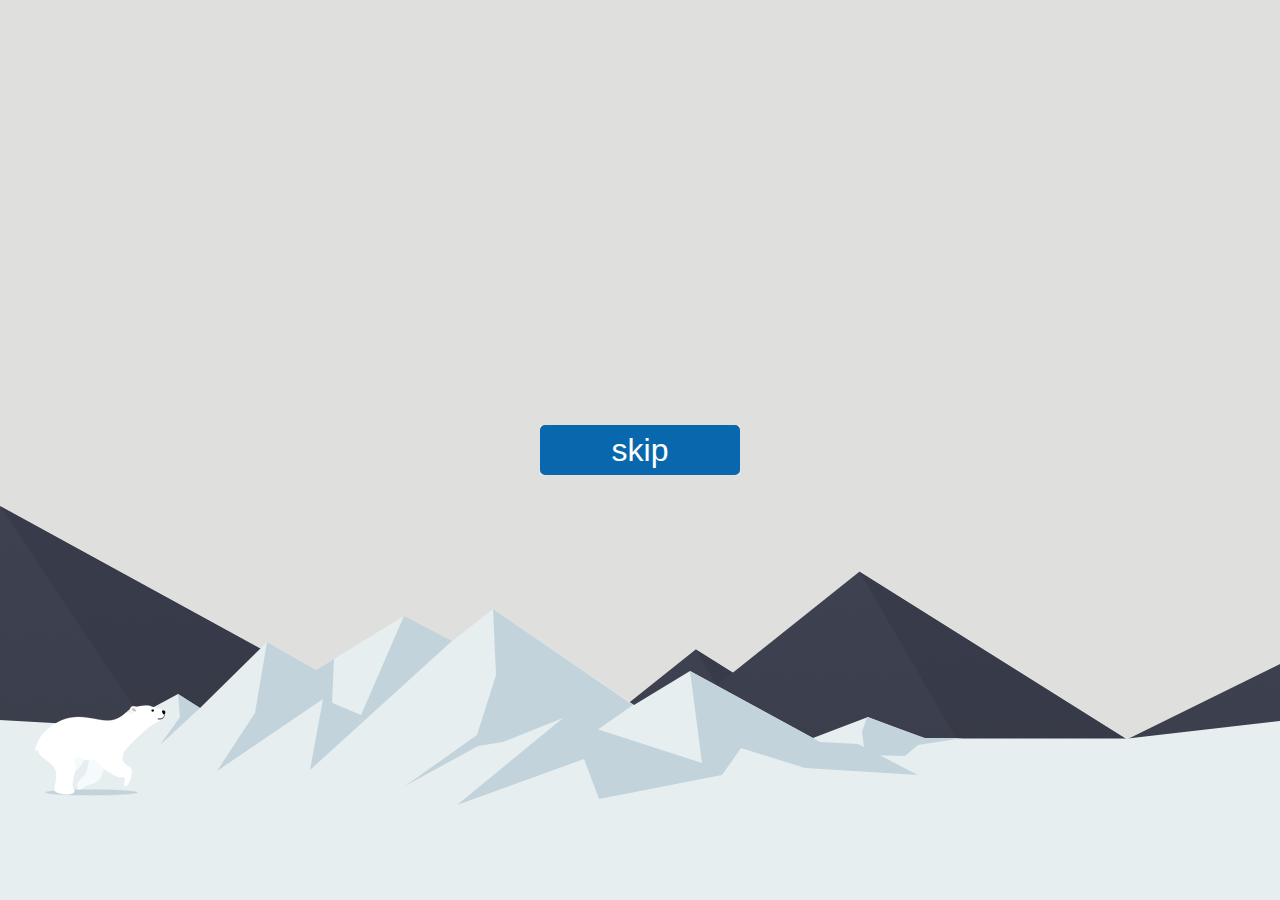
<file: index.html>
<!DOCTYPE html>
<html lang="en">
<head>
  <meta charset="UTF-8">
  <meta http-equiv="X-UA-Compatible" content="IE=edge">
  <meta name="viewport" content="width=device-width, initial-scale=1.0">
  <!-- public stylesheet -->
  <link rel="stylesheet" href="./styles/public.css">
  <!-- entry page stylesheet -->
  <link rel="stylesheet" href="./styles/index.css">
  <!-- favicon 網站圖標 -->
  <link rel="shortcut icon" href="./images/favicon.ico" />  
  <title>Entry</title>
</head>
<body>
  <div class="animate_box">
    <a href="./pages/home.html" class="goHome">
      <button class="button">skip</button>
    </a>
    <!-- running bear -->
    <div class="runningBear">
      <div class="bg1">
        <div class="bg2">
          <div class="bear"></div>
        </div>  
      </div>
    </div>
  </div>
</body>
</html>
</file>
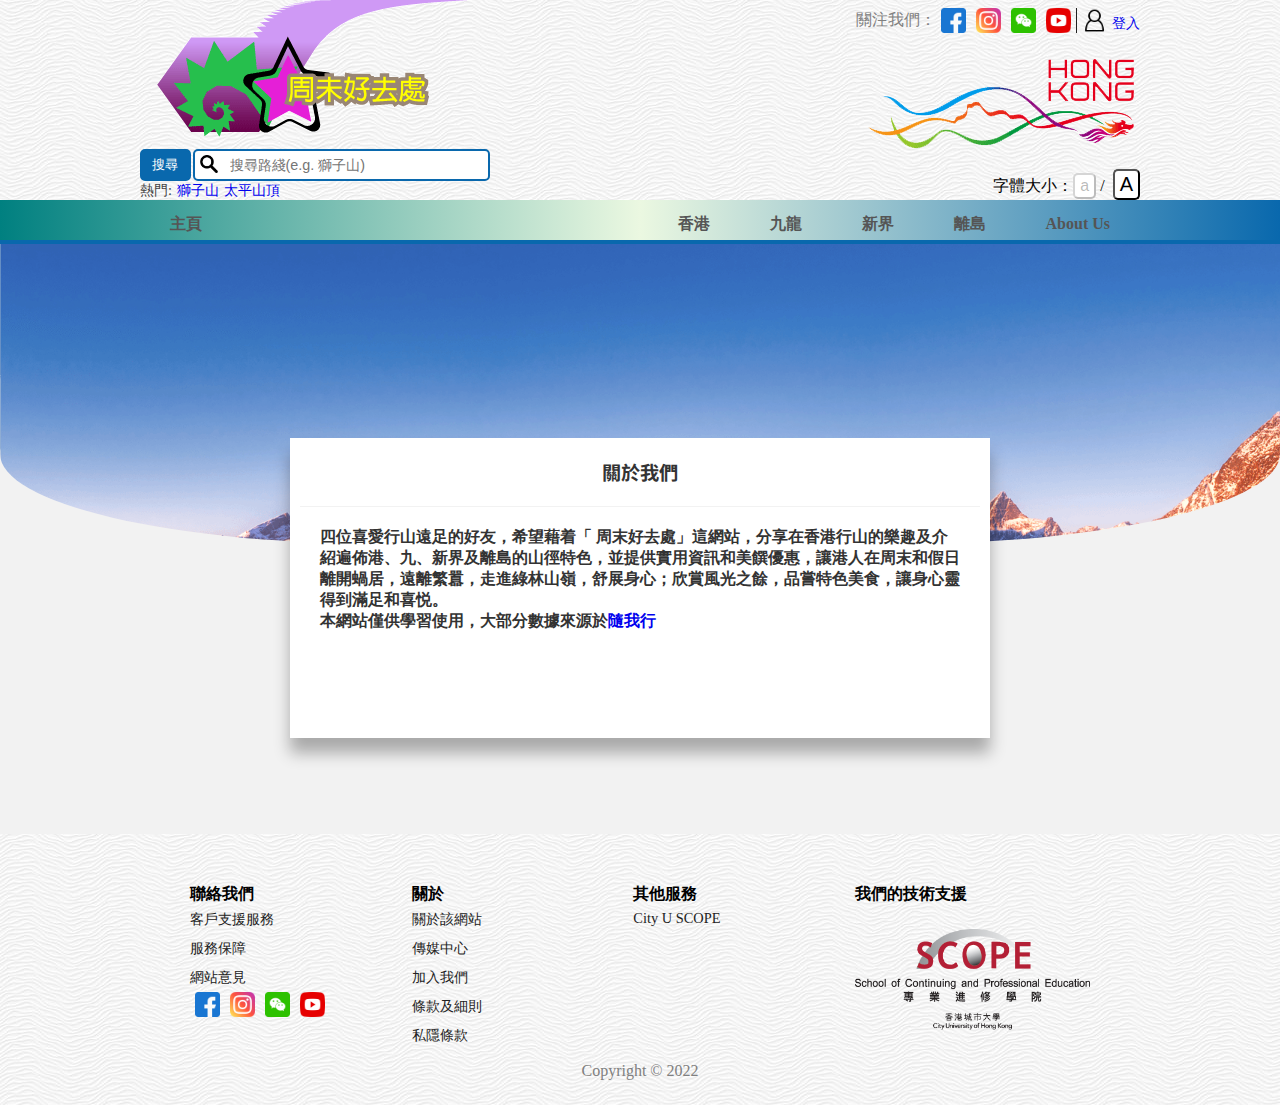
<file: pages/about.html>
<!DOCTYPE html>
<html lang="en">
<head>
  <meta charset="UTF-8">
  <meta http-equiv="X-UA-Compatible" content="IE=edge">
  <meta name="viewport" content="width=device-width, initial-scale=1.0">
  <!-- from google fonts -->
  <link rel="preconnect" href="https://fonts.googleapis.com">
  <link rel="preconnect" href="https://fonts.gstatic.com" crossorigin>
  <link href="https://fonts.googleapis.com/css2?family=Noto+Sans+TC&display=swap" rel="stylesheet">
  <!-- public stylesheet -->
  <link rel="stylesheet" href="../styles/public.css">
  <!-- about page stylesheet -->
  <link rel="stylesheet" href="../styles/about.css">
  <!-- favicon 網站圖標 -->
  <link rel="shortcut icon" href="../images/favicon.ico" />  
  <title>About Us</title>
</head>
<body>
  <!-- header -->
  <header class="header"></header>

  <!-- nav -->
  <nav class="nav"></nav>

  <!-- container -->
  <div class="about_container">
    <div class="about_banner">
      <img src="../images/about_banner.png" alt="">
    </div>
    <div class="about_box">
      <div class="aboutBox_head">
        關於我們
      </div>
      <div class="aboutBox_body">
        四位喜愛行山遠足的好友，希望藉着「 周末好去處」這網站，分享在香港行山的樂趣及介紹遍佈港、九、新界及離島的山徑特色，並提供實用資訊和美饌優惠，讓港人在周末和假日離開蝸居，遠離繁囂，走進綠林山嶺，舒展身心；欣賞風光之餘，品嘗特色美食，讓身心靈得到滿足和喜悦。
        <br /> 本網站僅供學習使用，大部分數據來源於<a href="https://follo3me.com/" target="_blank">隨我行</a>
      </div>
    </div>
  </div>
  
  <!-- footer -->
  <footer class="footer"></footer>

  <!-- import jquery -->
  <script src="../lib/jquery-3.6.0.min.js"></script>
  <script src="../scripts/header.js"></script>
  <script src="../scripts/nav.js"></script>
  <script src="../scripts/footer.js"></script>
</body>
</html>
</file>
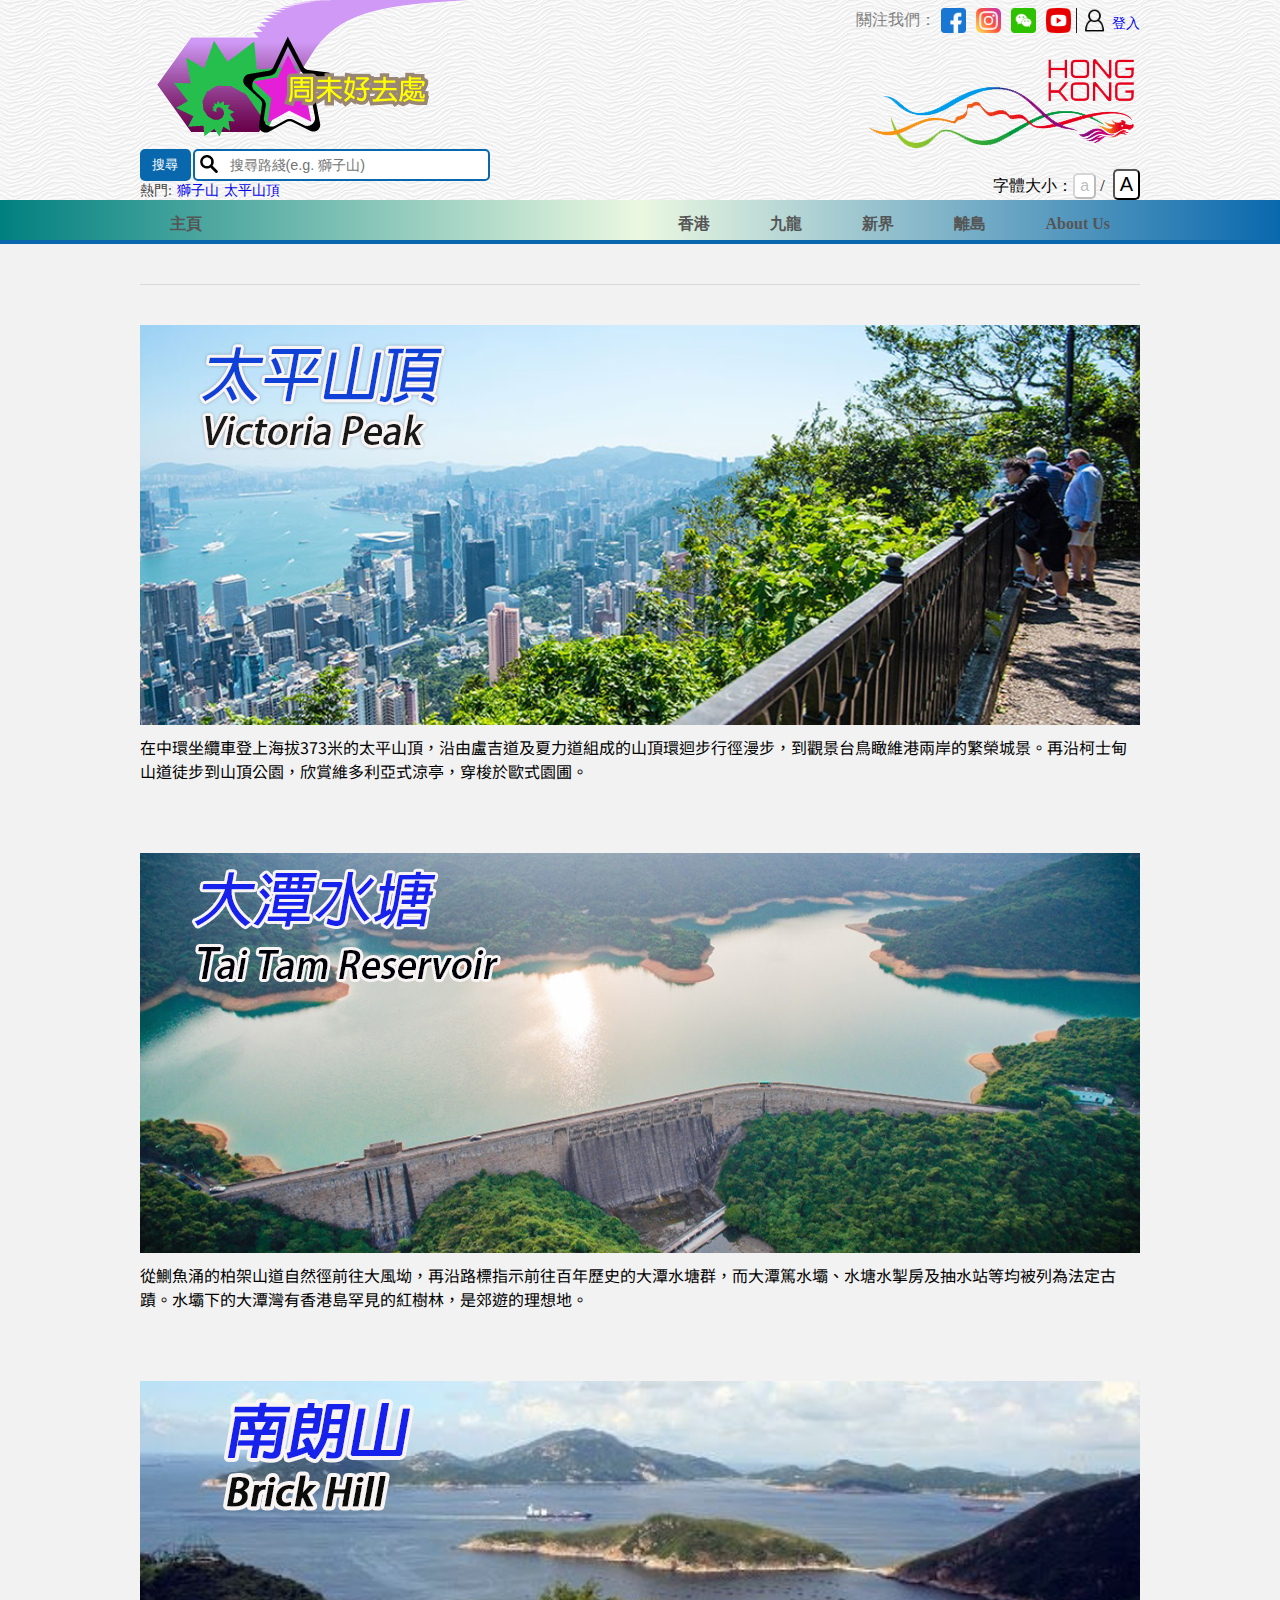
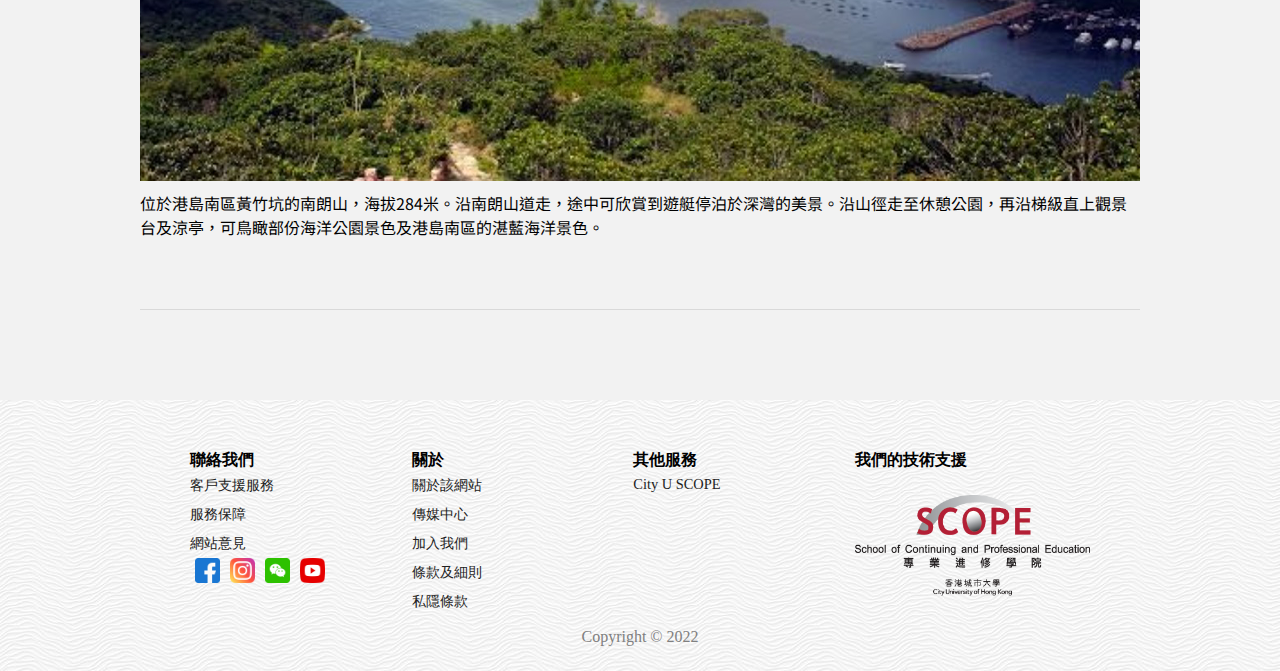
<file: pages/hk.html>
<!DOCTYPE html>
<html lang="en">
<head>
  <meta charset="UTF-8">
  <meta http-equiv="X-UA-Compatible" content="IE=edge">
  <meta name="viewport" content="width=device-width, initial-scale=1.0">
  <!-- from google fonts -->
  <link rel="preconnect" href="https://fonts.googleapis.com">
  <link rel="preconnect" href="https://fonts.gstatic.com" crossorigin>
  <link href="https://fonts.googleapis.com/css2?family=Noto+Sans+TC&display=swap" rel="stylesheet">  
  <!-- public stylesheet -->
  <link rel="stylesheet" href="../styles/public.css">
  <!-- introduction stylesheet -->
  <link rel="stylesheet" href="../styles/introduction.css">
  <!-- favicon 網站圖標 -->
  <link rel="shortcut icon" href="../images/favicon.ico" />  
  <title>香港景點簡介</title>
</head>
<body>
  <!-- header -->
  <header class="header"></header>

  <!-- nav -->
  <nav class="nav"></nav>

  <!-- container -->
  <div class="app">
    <div class="introduction">
      <div class="introduction_box">
        <a href="./victoriapeak.html">
          <img src="../images/hk/hk_victoriapeak.png" alt="" class="route_image">
        </a>
        <div class="route_desc">在中環坐纜車登上海拔373米的太平山頂，沿由盧吉道及夏力道組成的山頂環迴步行徑漫步，到觀景台鳥瞰維港兩岸的繁榮城景。再沿柯士甸山道徒步到山頂公園，欣賞維多利亞式涼亭，穿梭於歐式園圃。</div>
      </div>
  
      <div class="introduction_box">
        <a href="./taitamreservoir.html">
            <img src="../images/hk/hk_taitamreservoir.png" alt="" class="route_image">
        </a>        
        <div class="route_desc">從鰂魚涌的柏架山道自然徑前往大風坳，再沿路標指示前往百年歷史的大潭水塘群，而大潭篤水壩、水塘水掣房及抽水站等均被列為法定古蹟。水壩下的大潭灣有香港島罕見的紅樹林，是郊遊的理想地。</div>
      </div>
  
      <div class="introduction_box">
        <a href="javascript:;">
          <img src="../images/hk/hk_brickhill.png" alt="" class="route_image">
        </a>        
        <div class="route_desc">位於港島南區黃竹坑的南朗山，海拔284米。沿南朗山道走，途中可欣賞到遊艇停泊於深灣的美景。沿山徑走至休憩公園，再沿梯級直上觀景台及涼亭，可鳥瞰部份海洋公園景色及港島南區的湛藍海洋景色。</div>
      </div>
    </div>
  </div>
 
  <!-- footer -->
  <footer class="footer"></footer>

  <!-- import jquery -->
  <script src="../lib/jquery-3.6.0.min.js"></script>
  <script src="../scripts/header.js"></script>
  <script src="../scripts/nav.js"></script>
  <script src="../scripts/footer.js"></script>
</body>
</html>
</file>
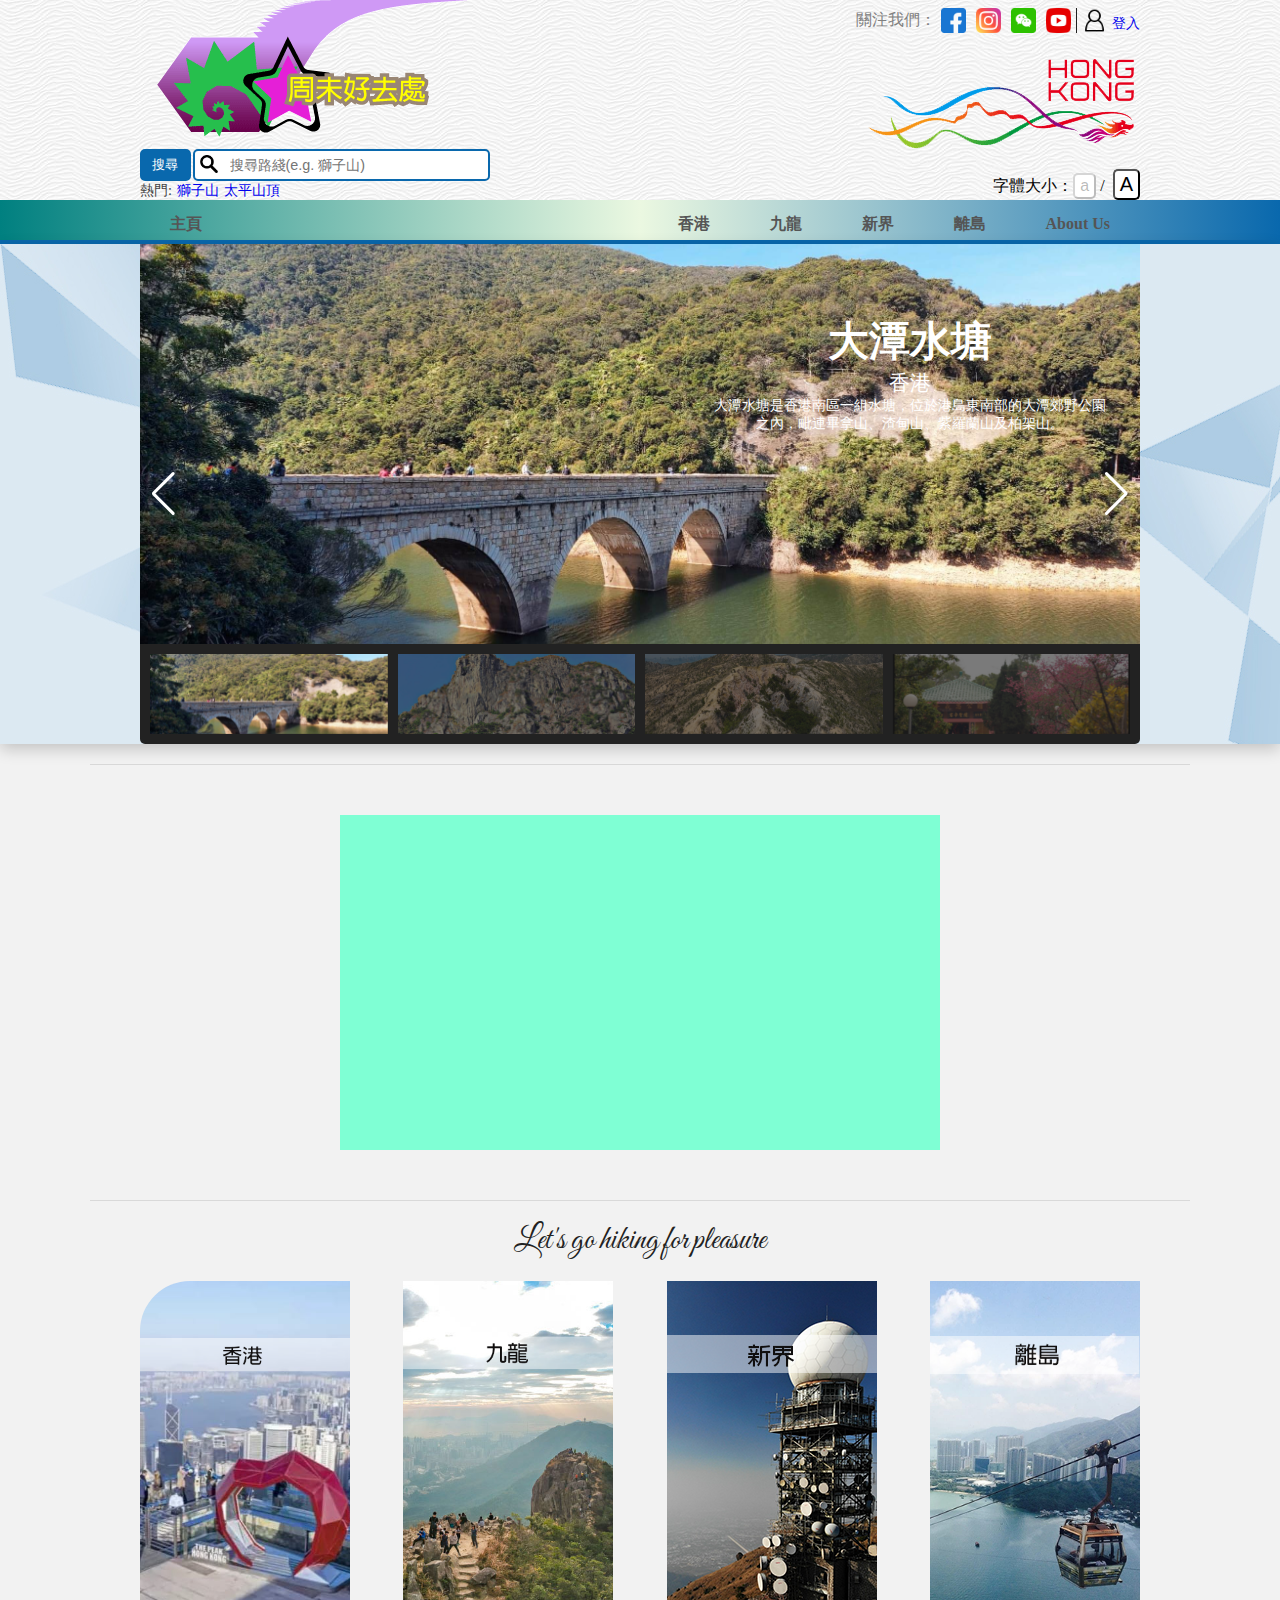
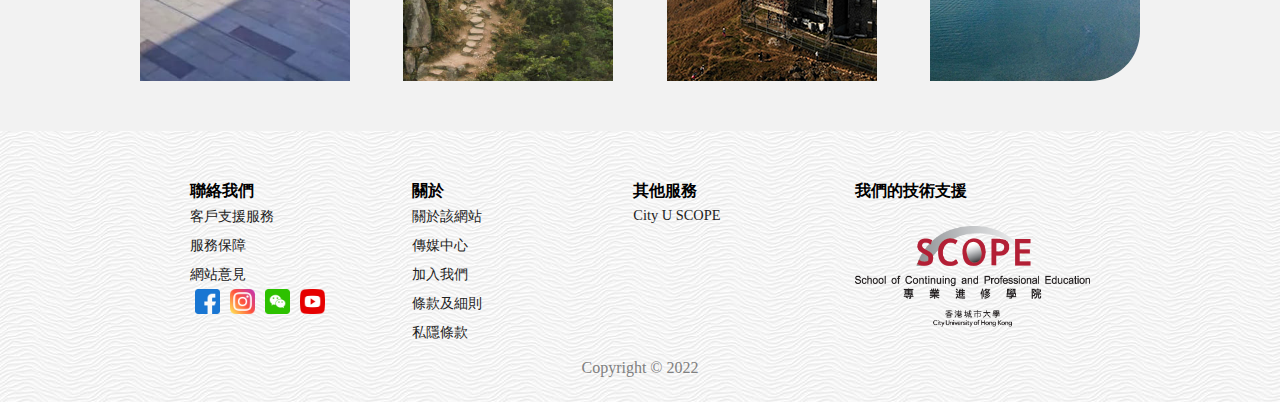
<file: pages/home.html>
<!DOCTYPE html>
<html lang="en">
<head>
  <meta charset="UTF-8">
  <meta http-equiv="X-UA-Compatible" content="IE=edge">
  <meta name="viewport" content="width=device-width, initial-scale=1.0">
  <!-- from google fonts -->
  <link rel="preconnect" href="https://fonts.googleapis.com">
  <link rel="preconnect" href="https://fonts.gstatic.com" crossorigin>
  <link href="https://fonts.googleapis.com/css2?family=Great+Vibes&family=Noto+Sans+TC&display=swap" rel="stylesheet">
  <!-- swiper -->
  <link rel="stylesheet" href="../api/swiper-bundle.min@8.15.css">
  <!-- public stylesheet -->
  <link rel="stylesheet" href="../styles/public.css">
  <!-- home page stylesheet -->
  <link rel="stylesheet" href="../styles/home.css">
  <!-- favicon 網站圖標 -->
  <link rel="shortcut icon" href="../images/favicon.ico" />
  <title>主頁</title>
</head>
<body>                                         
  
  <!-- header -->
  <header class="header"></header>

  <!-- nav -->
  <nav class="nav"></nav>


  <!-- container -->
  <div class="app">
    <div class="home_container">
      <!-- patterns -->
      <div class="patterns"></div>

      <!-- Swiper  -->
      <div class="swiper-container">
        <div style="--swiper-navigation-color: #fff; --swiper-pagination-color: #fff" class="swiper mySwiper2" >
          <div class="swiper-wrapper">
            <div class="swiper-slide">
              <img src="../images/swiper/swiper_hk.jpg" />
              <div class="swiperItem_desc">
                <div class="title" data-swiper-parallax="-300">大潭水塘</div>
                <div class="subtitle" data-swiper-parallax="-200">香港</div>
                <div class="text" data-swiper-parallax="-100">
                  <p>
                    大潭水塘是香港南區一組水塘，位於港島東南部的大潭郊野公園之內，毗連畢拿山、渣甸山、紫羅蘭山及柏架山。
                  </p>
                </div>  
              </div>
            </div>

            <div class="swiper-slide">
              <img src="../images/swiper/swiper_kln.jpg" />
              <div class="swiperItem_desc">
                <div class="title" data-swiper-parallax="-300">獅子山</div>
                <div class="subtitle" data-swiper-parallax="-200">九龍</div>
                <div class="text" data-swiper-parallax="-100">
                  <p>
                    獅子山位於九龍與新界之間，高海拔495米，因其形狀如一頭伏卧的雄壯獅子而命名。
                  </p>
                </div>  
              </div>
            </div>

            <div class="swiper-slide">
              <img src="../images/swiper/swiper_nt.jpeg" />
              <div class="swiperItem_desc">
                <div class="title" data-swiper-parallax="-300">青山腹地（月牙谷）</div>
                <div class="subtitle" data-swiper-parallax="-200">新界</div>
                <div class="text" data-swiper-parallax="-100">
                  <p>
                    青山腹地是香港西北端一片劃作操炮區的貧瘠劣地
                  </p>
                </div>  
              </div>
            </div>
            
            <div class="swiper-slide">
              <img src="../images/swiper/swiper_island.jpeg" />
              <div class="swiperItem_desc">
                <div class="title" data-swiper-parallax="-300">長洲關公忠義亭
                </div>
                <div class="subtitle" data-swiper-parallax="-200">離島</div>
                <div class="text" data-swiper-parallax="-100">
                  <p>
                    長洲關公忠義亭是一所關帝廟，位於長洲南部的山上。
                  </p>
                </div>  
              </div>
            </div>
          </div>
          <div class="swiper-button-next"></div>
          <div class="swiper-button-prev"></div>
          <div thumbsSlider="" class="swiper mySwiper">
              <div class="swiper-wrapper">
                <div class="swiper-slide">
                  <img src="../images/swiper/swiper_hk.jpg" />
                </div>
                <div class="swiper-slide">
                  <img src="../images/swiper/swiper_kln.jpg" />
                </div>
                <div class="swiper-slide">
                  <img src="../images/swiper/swiper_nt.jpeg" />
                </div>
                <div class="swiper-slide">
                  <img src="../images/swiper/swiper_island.jpeg" />
                </div>
              </div>
          </div>
        </div>
      </div>  

      <!-- promo_video -->
      <div class="promo_video">
        <div class="video_container">
          <iframe width="100%" height="100%" src="https://www.youtube.com/embed/d3MoEzlAvj4" title="YouTube video player" frameborder="0" allow="accelerometer; autoplay; clipboard-write; encrypted-media; gyroscope; picture-in-picture" allowfullscreen></iframe>
        </div>
      </div>

      <!-- slogan -->
      <div class="slogan">
        Let's go hiking for pleasure
      </div>

      <!-- area -->
      <div class="area"></div>

    </div>
  </div>

  <!-- footer -->
  <footer class="footer"></footer>
  
  <!-- import jquery -->
  <script src="../lib/jquery-3.6.0.min.js"></script>
  <script src="../scripts/header.js"></script>
  <script src="../scripts/nav.js"></script>
  <script src="../scripts/area.js"></script>
  <script src="../scripts/footer.js"></script>
  <script src="../api/swiper-bundle.min@8.15.js"></script>
  <!-- Initialize Swiper -->
  <script>
    // swiper
    var swiper = new Swiper(".mySwiper", {
        spaceBetween: 10,
        slidesPerView: 4,
        freeMode: true,
        watchSlidesProgress: true,
      });
      var swiper2 = new Swiper(".mySwiper2", {
        spaceBetween: 10,
        autoplay: {
          delay: 5000,
        },
        loop: true,
        navigation: {
          nextEl: ".swiper-button-next",
          prevEl: ".swiper-button-prev",
        },
        thumbs: {
          swiper: swiper,
        },
      });

  </script>
</body>
</html>
</file>
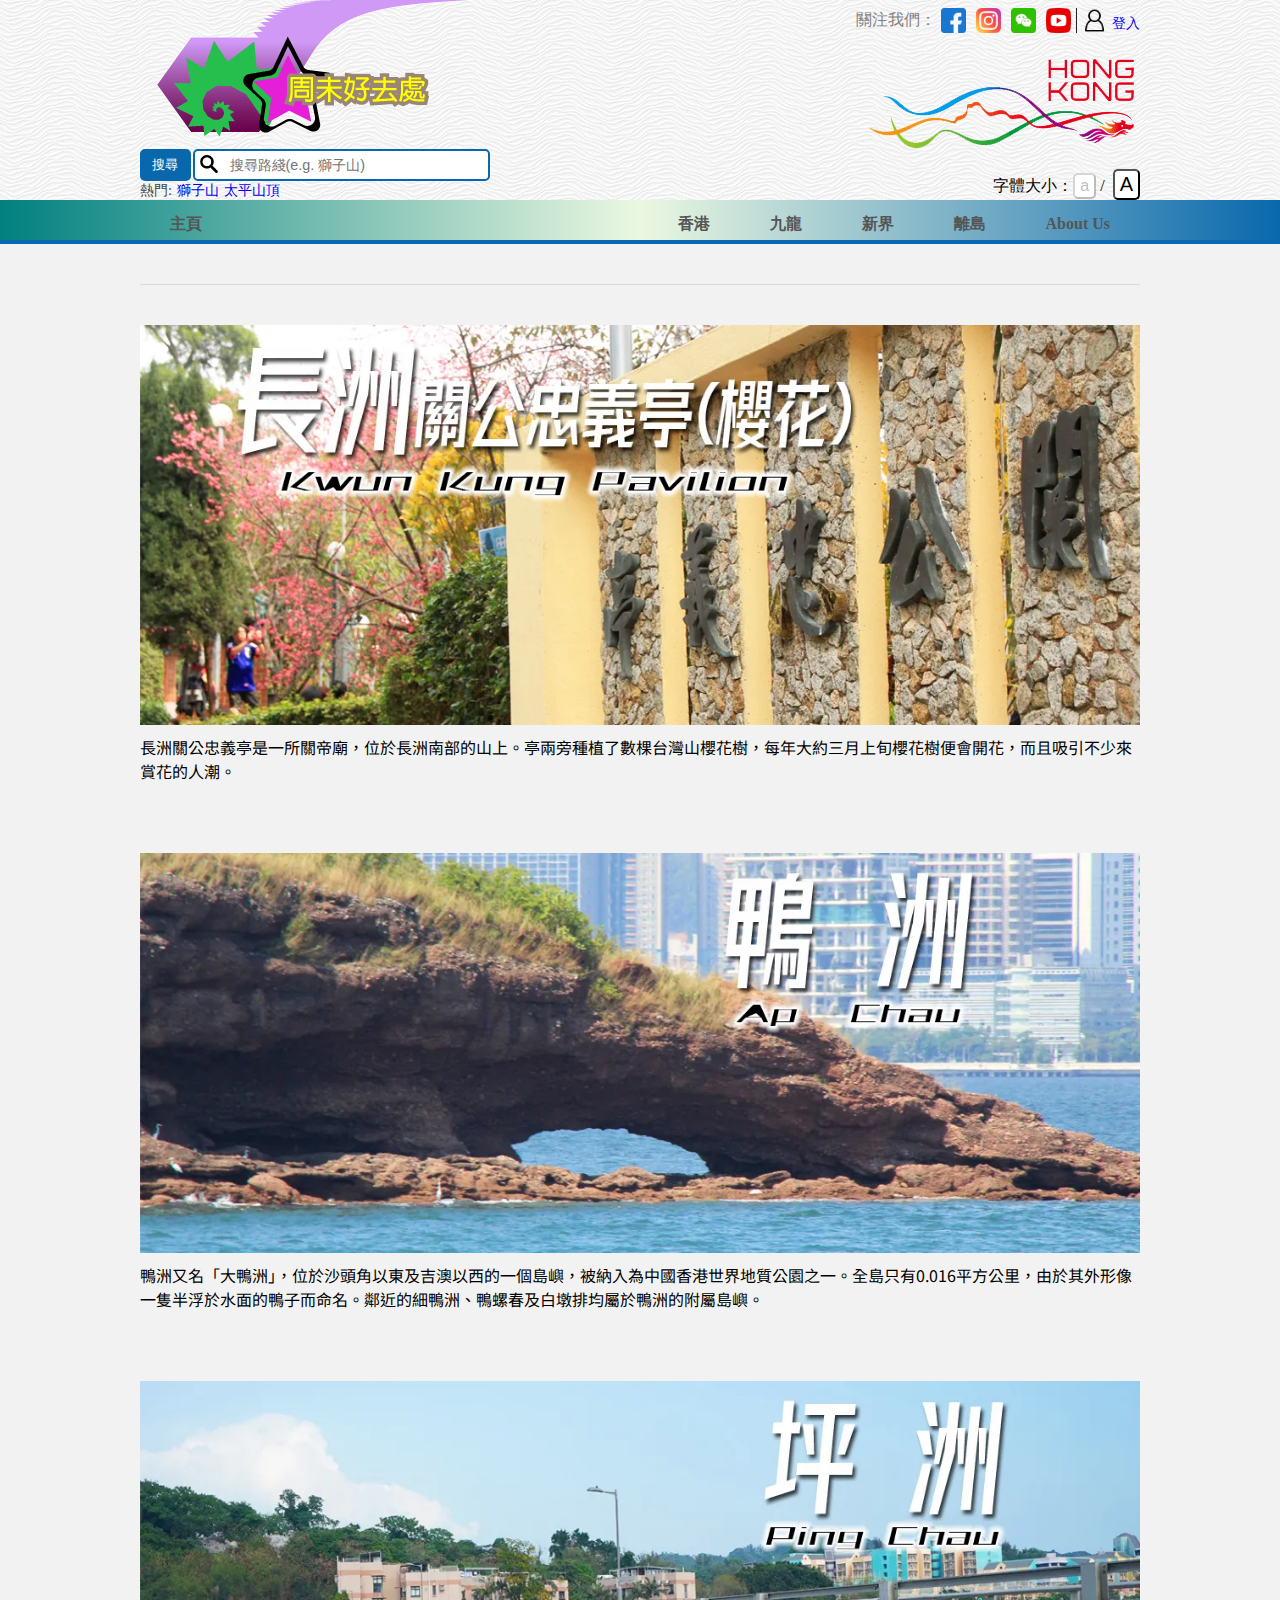
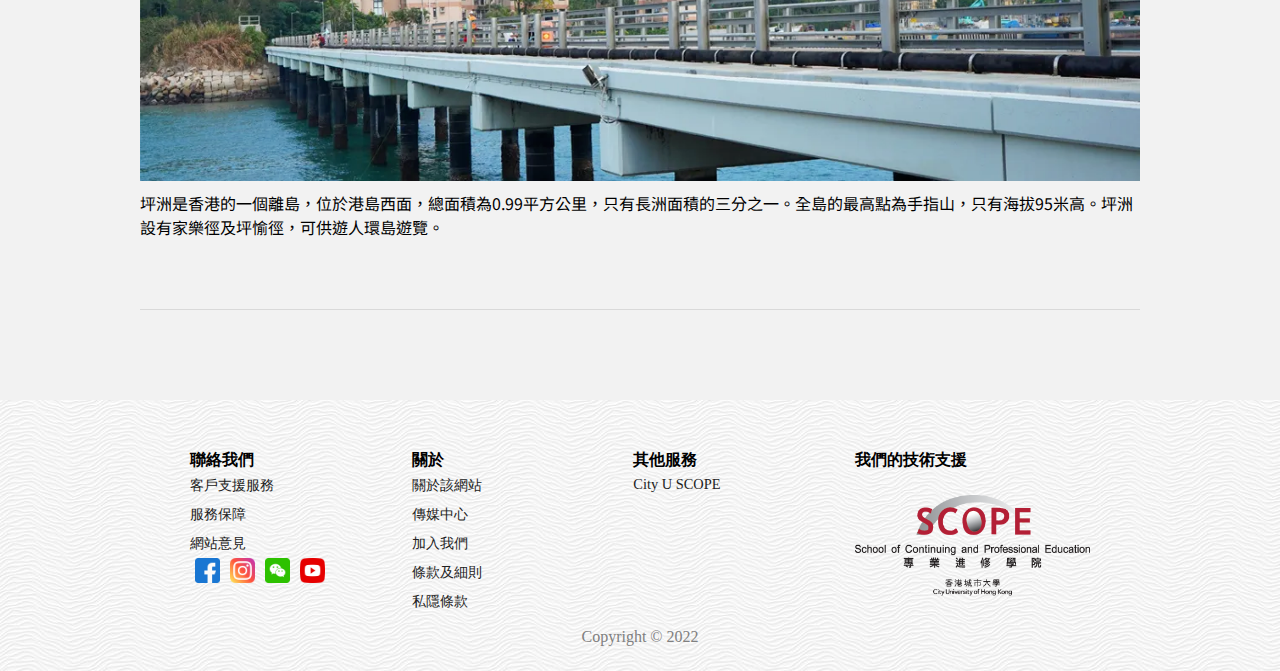
<file: pages/islands.html>
<!DOCTYPE html>
<html lang="en">
<head>
  <meta charset="UTF-8">
  <meta http-equiv="X-UA-Compatible" content="IE=edge">
  <meta name="viewport" content="width=device-width, initial-scale=1.0">
  <!-- from google fonts -->
  <link rel="preconnect" href="https://fonts.googleapis.com">
  <link rel="preconnect" href="https://fonts.gstatic.com" crossorigin>
  <link href="https://fonts.googleapis.com/css2?family=Noto+Sans+TC&display=swap" rel="stylesheet">  
  <!-- public stylesheet -->
  <link rel="stylesheet" href="../styles/public.css">
  <!-- introduction stylesheet -->
  <link rel="stylesheet" href="../styles/introduction.css">
  <!-- favicon 網站圖標 -->
  <link rel="shortcut icon" href="../images/favicon.ico" />  
  <title>離島景點簡介</title>
</head>
<body>
  <!-- header -->
  <header class="header"></header>
  <!-- nav -->
  <nav class="nav"></nav>

  <!-- container -->
  <div class="app">
    <div class="introduction">
      <div class="introduction_box">
        <a href="./cheungchau.html">
          <img src="../images/islands/islands_cheungchau.png" alt="" class="route_image">
        </a>        
        <div class="route_desc">長洲關公忠義亭是一所關帝廟，位於長洲南部的山上。亭兩旁種植了數棵台灣山櫻花樹，每年大約三月上旬櫻花樹便會開花，而且吸引不少來賞花的人潮。</div>
      </div>

      <div class="introduction_box">
        <a href="javascript:;">
          <img src="../images/islands/islands_apchau.png" alt="" class="route_image">
        </a>
        <div class="route_desc">鴨洲又名「大鴨洲」，位於沙頭角以東及吉澳以西的一個島嶼，被納入為中國香港世界地質公園之一。全島只有0.016平方公里，由於其外形像一隻半浮於水面的鴨子而命名。鄰近的細鴨洲、鴨螺春及白墩排均屬於鴨洲的附屬島嶼。</div>
      </div>
      
      <div class="introduction_box">
        <a href="javascript:;">
          <img src="../images/islands/islands_pingchauword.png" alt="" class="route_image">
        </a>        
        <div class="route_desc">坪洲是香港的一個離島，位於港島西面，總面積為0.99平方公里，只有長洲面積的三分之一。全島的最高點為手指山，只有海拔95米高。坪洲設有家樂徑及坪愉徑，可供遊人環島遊覽。</div>
      </div>
    </div>
  </div>
 
  <!-- footer -->
  <footer class="footer"></footer>

  <!-- import jquery -->
  <script src="../lib/jquery-3.6.0.min.js"></script>
  <script src="../scripts/header.js"></script>
  <script src="../scripts/nav.js"></script>
  <script src="../scripts/footer.js"></script>
</body>
</html>
</file>
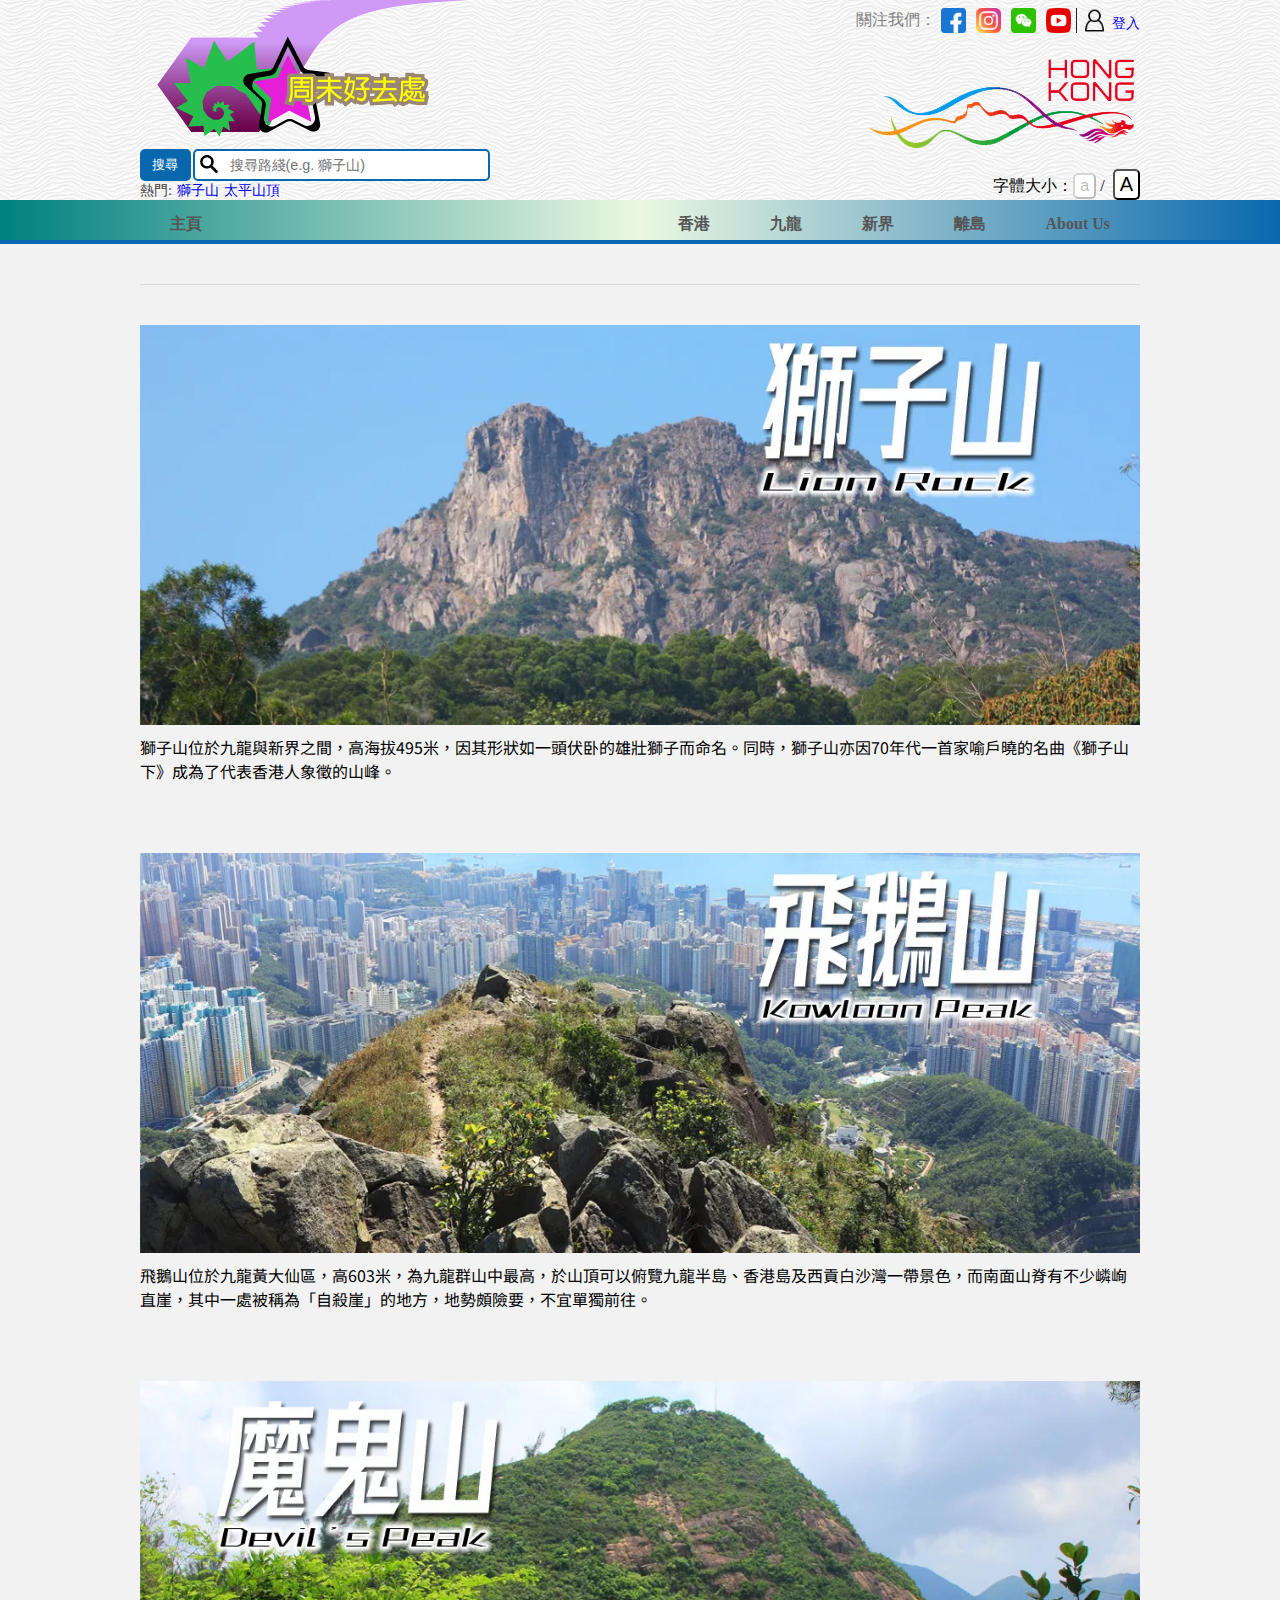
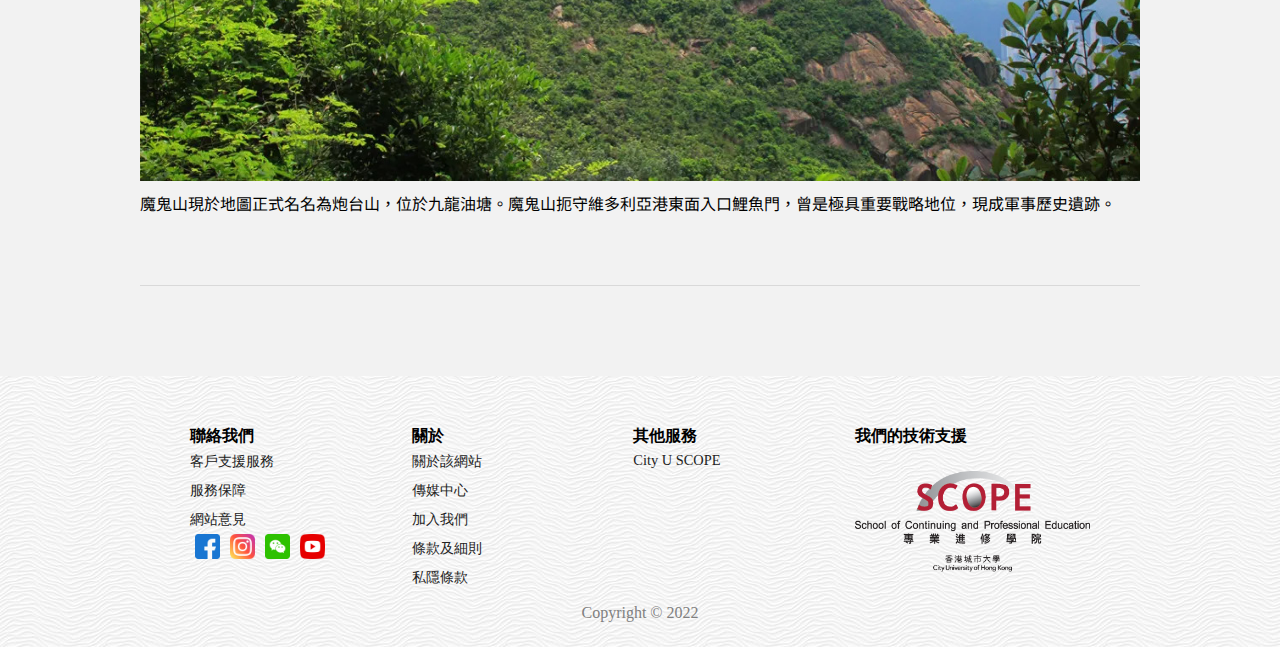
<file: pages/kln.html>
<!DOCTYPE html>
<html lang="en">
<head>
  <meta charset="UTF-8">
  <meta http-equiv="X-UA-Compatible" content="IE=edge">
  <meta name="viewport" content="width=device-width, initial-scale=1.0">
  <!-- from google fonts -->
  <link rel="preconnect" href="https://fonts.googleapis.com">
  <link rel="preconnect" href="https://fonts.gstatic.com" crossorigin>
  <link href="https://fonts.googleapis.com/css2?family=Noto+Sans+TC&display=swap" rel="stylesheet">  
  <!-- public stylesheet -->
  <link rel="stylesheet" href="../styles/public.css">
  <!-- introduction stylesheet -->
  <link rel="stylesheet" href="../styles/introduction.css">
  <!-- favicon 網站圖標 -->
  <link rel="shortcut icon" href="../images/favicon.ico" />  
  <title>九龍景點簡介</title>
</head>
<body>
  <!-- header -->
  <header class="header"></header>

  <!-- nav -->
  <nav class="nav"></nav>

  <!-- container -->
  <div class="app">
    <div class="introduction">
      <div class="introduction_box">
        <a href="./lionrock.html">
          <img src="../images/klns/kln_lionrockword.jpg" alt="" class="route_image">
        </a>        
        <div class="route_desc">獅子山位於九龍與新界之間，高海拔495米，因其形狀如一頭伏卧的雄壯獅子而命名。同時，獅子山亦因70年代一首家喻戶曉的名曲《獅子山下》成為了代表香港人象徵的山峰。</div>
      </div>

      <div class="introduction_box">
        <a href="javascript:;">
          <img src="../images/klns/kln_klnpeak.jpg" alt="" class="route_image">
        </a>
        <div class="route_desc">飛鵝山位於九龍黃大仙區，高603米，為九龍群山中最高，於山頂可以俯覽九龍半島、香港島及西貢白沙灣一帶景色，而南面山脊有不少嶙峋直崖，其中一處被稱為「自殺崖」的地方，地勢頗險要，不宜單獨前往。</div>
      </div>

      <div class="introduction_box">
        <a href="javascript:;">
          <img src="../images/klns/kln_devilhillword.jpg" alt="" class="route_image">
        </a>        
        <div class="route_desc">魔鬼山現於地圖正式名名為炮台山，位於九龍油塘。魔鬼山扼守維多利亞港東面入口鯉魚門，曾是極具重要戰略地位，現成軍事歷史遺跡。</div>
      </div>
    </div>  
  </div>
 
  <!-- footer -->
  <footer class="footer"></footer>
  
  <!-- import jquery -->
  <script src="../lib/jquery-3.6.0.min.js"></script>
  <script src="../scripts/header.js"></script>
  <script src="../scripts/nav.js"></script>
  <script src="../scripts/footer.js"></script>
</body>
</html>
</file>
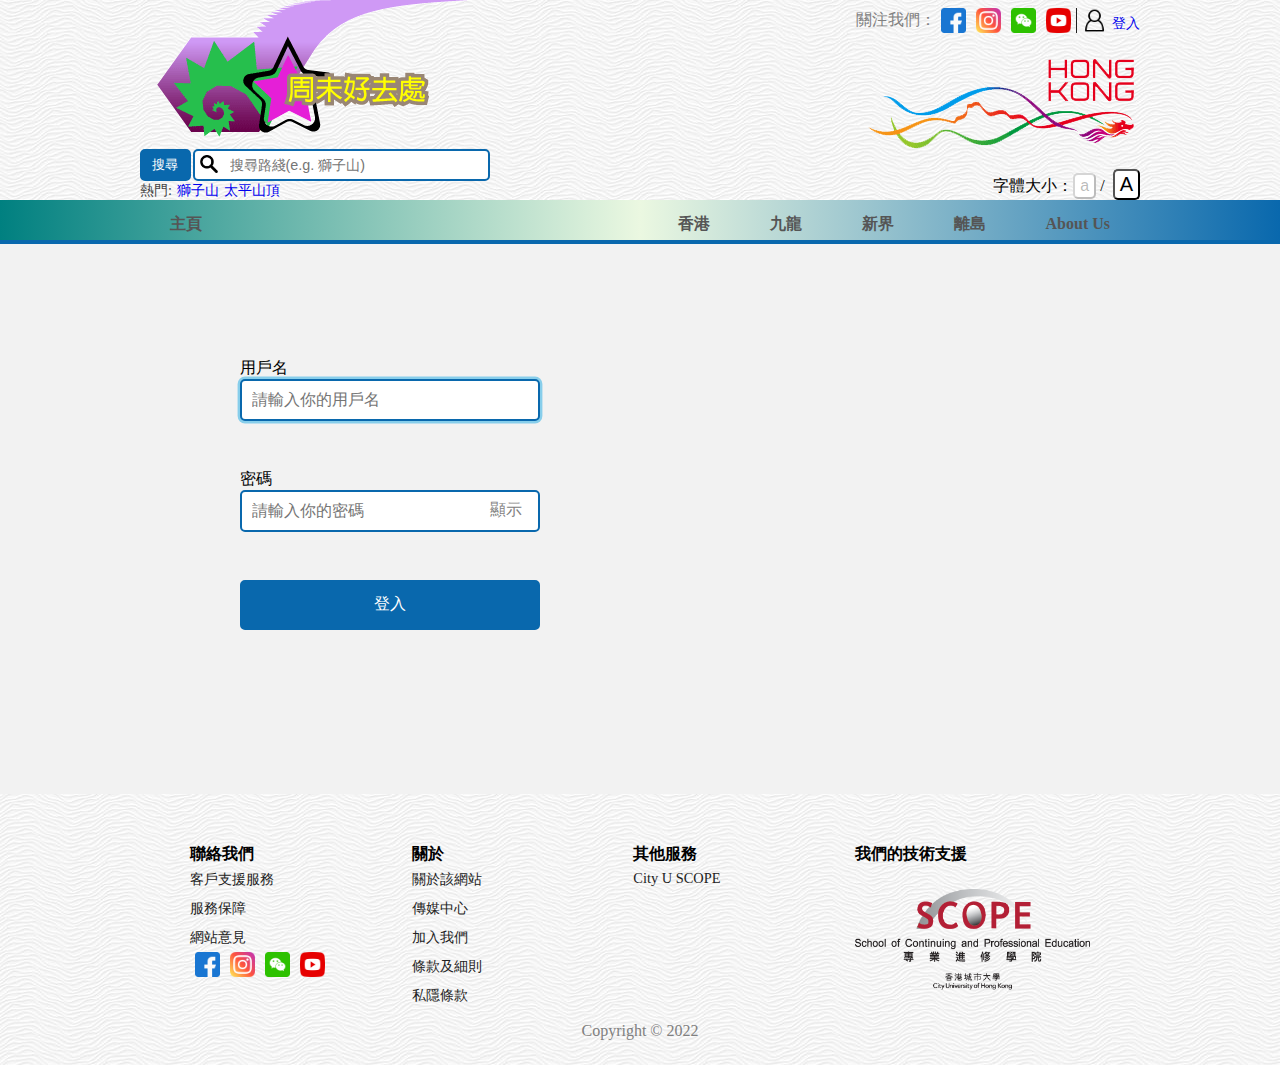
<file: pages/login.html>
<!DOCTYPE html>
<html lang="en">
<head>
  <meta charset="UTF-8">
  <meta http-equiv="X-UA-Compatible" content="IE=edge">
  <meta name="viewport" content="width=device-width, initial-scale=1.0">
  <!-- from google fonts -->
  <link rel="preconnect" href="https://fonts.googleapis.com">
  <link rel="preconnect" href="https://fonts.gstatic.com" crossorigin>
  <link href="https://fonts.googleapis.com/css2?family=Ms+Madi&family=Noto+Sans+TC&display=swap" rel="stylesheet">
  <!-- public stylesheet -->
  <link rel="stylesheet" href="../styles/public.css">
  <!-- login page stylesheet -->
  <link rel="stylesheet" href="../styles/login.css">
  <!-- favicon 網站圖標 -->
  <link rel="shortcut icon" href="../images/favicon.ico" />  
  <title>登入</title>
</head>
<body>
  <!-- header -->
  <header class="header"></header>

  <!-- nav -->
  <nav class="nav"></nav>

  <!-- container -->
  <div class="app">
    <div class="login_container">
      <div class="form" >
        <div class="username">
          <label for="username">用戶名</label>
          <input type="text" class="input" id="username" placeholder="請輸入你的用戶名" autofocus>
        </div>
        <div class="password">
          <label for="password">密碼</label>
          <input type="password" class="input" id="password"
          placeholder="請輸入你的密碼">
          <div class="showPwd">顯示</div>
        </div>
        <div class="submit">
          <button class="button" onclick="verify()">登入</button>
        </div>
      </div>
      <div class="tips">
        <div class="textTips showTips">
          <img src="../images/tips/tips_text.png" alt="">
        </div>
        <div class="pwdTips">
          <img src="../images/tips/tips_pwd.jpeg" alt="">
        </div>
        <div class="successTips"></div>
      </div>
    </div>
  </div>
  
  <!-- footer -->
  <footer class="footer"></footer>

  <!-- import jquery -->
  <script src="../lib/jquery-3.6.0.min.js"></script>
  <script src="../scripts/header.js"></script>
  <script src="../scripts/nav.js"></script>
  <script src="../scripts/footer.js"></script>
  <script>
    var flag = true
    
    // 點擊登入按鈕，判斷是否正確輸入
    function verify(){
        // 輸入成功，settoken代表登入成功，使用window.history method返回前一頁
      if(password.value.toString() === '123456'){
        localStorage.setItem('name', $('#username')[0].value)
        // 透過控制class來實現css動畫
        $('.form').attr('class','form form_success')
        // 更新name的值
        var name = localStorage.getItem('name')
        $('.successTips').html(`登入成功<br>歡迎回來<br>${name}<br>今日想去邊度`)
        $('.textTips').attr('class','textTips')
        $('.pwdTips').attr('class','pwdTips')
        $('.successTips').attr('class','successTips showSuccessTips')
        // 兩秒後返回前一頁
        setTimeout(function timer(){
          history.back()
        }, 2000)
      // 若密碼不爲123456 
      }else{
        alert('您輸入的賬戶名或密碼有誤')
        // 同時清空輸入
        $('#username')[0].value = ''
        $('#password')[0].value = ''
      }  
    }

    // text 與 password focus事件，切換圖片
    $('#username').on('focus',function(){
      $('.textTips').attr('class','textTips showTips')
      $('.pwdTips').attr('class','pwdTips')
    })
    $('#password').on('focus',function(){
      $('.textTips').attr('class','textTips')
      $('.pwdTips').attr('class','pwdTips showTips')
    })

    // 點擊 顯示密碼, 轉換input type
    $('.showPwd').on('click',function(){
      if(flag){
        $('#password').attr('type','text')
        $(this).html('隱藏')
        flag = false
      }else{
        $('#password').attr('type','password')
        $(this).html('顯示')
        flag = true
      }
    })
  </script>
</body>
</html>
</file>
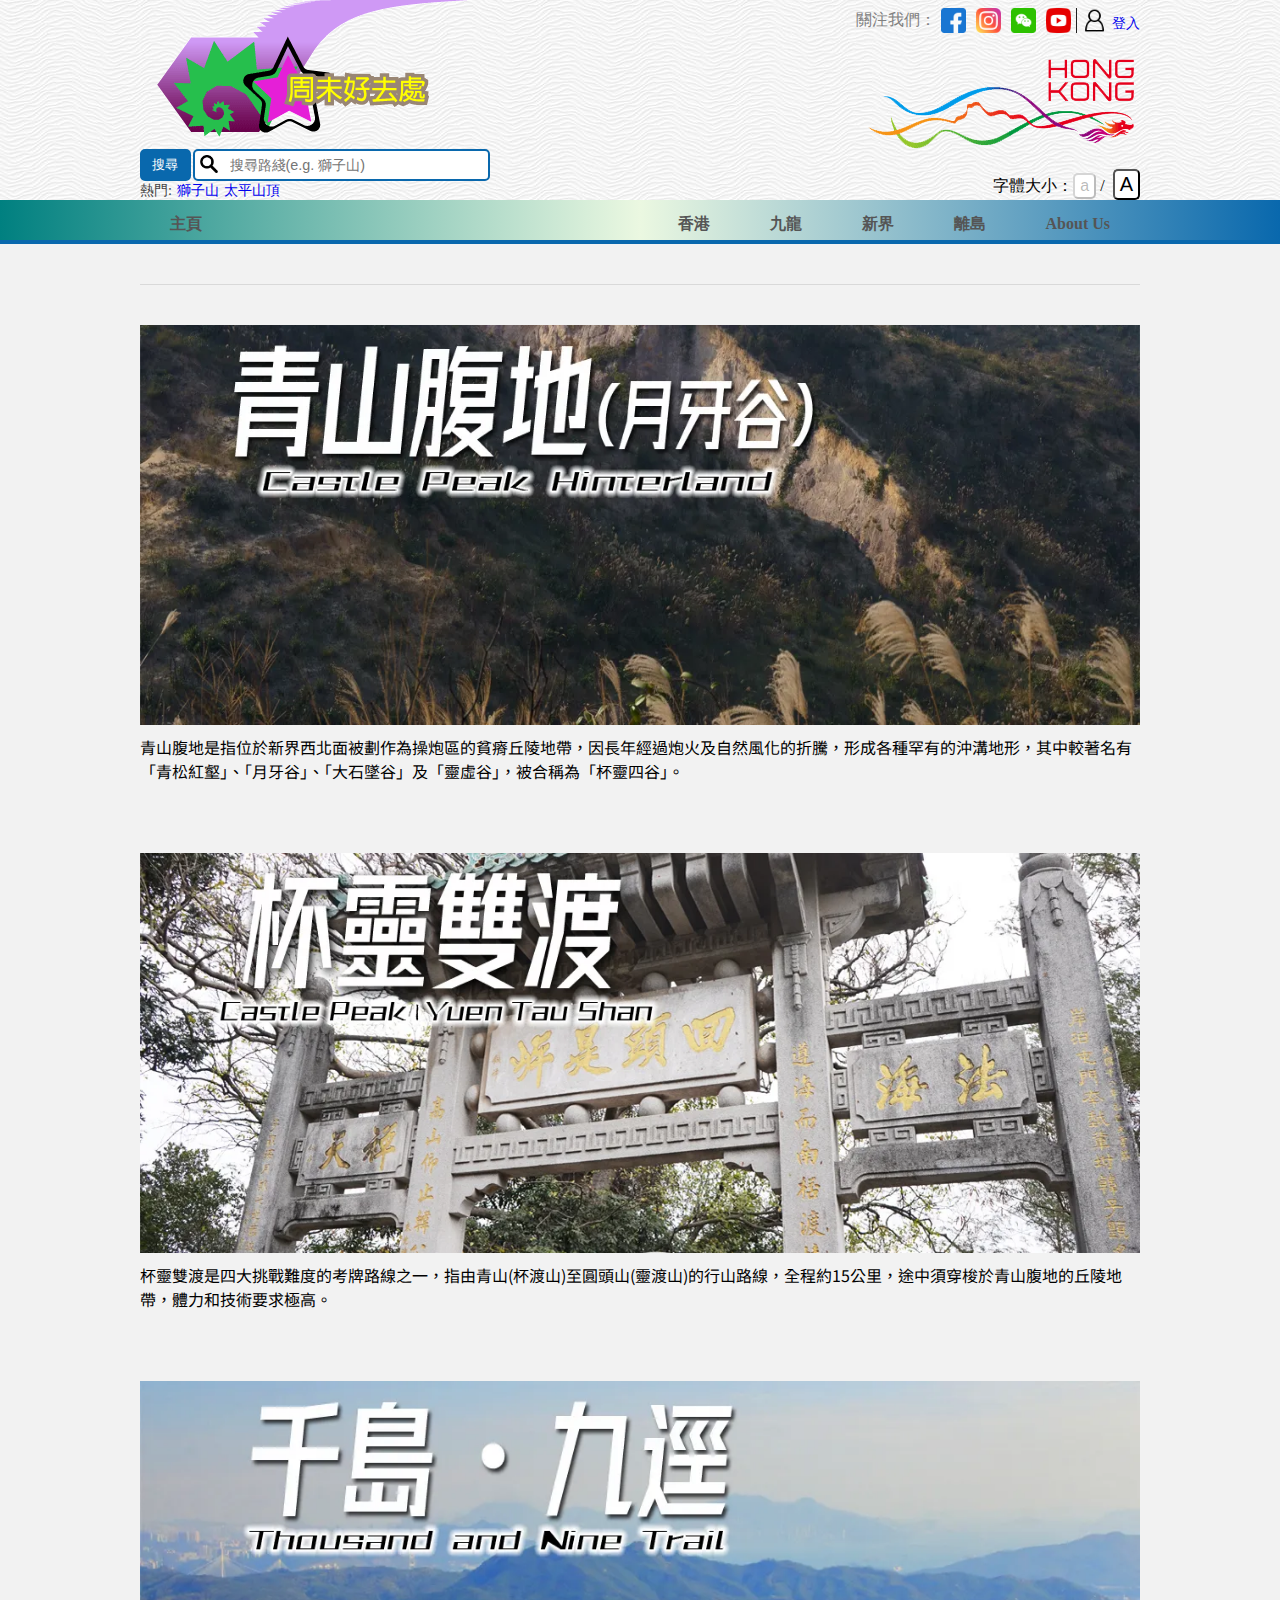
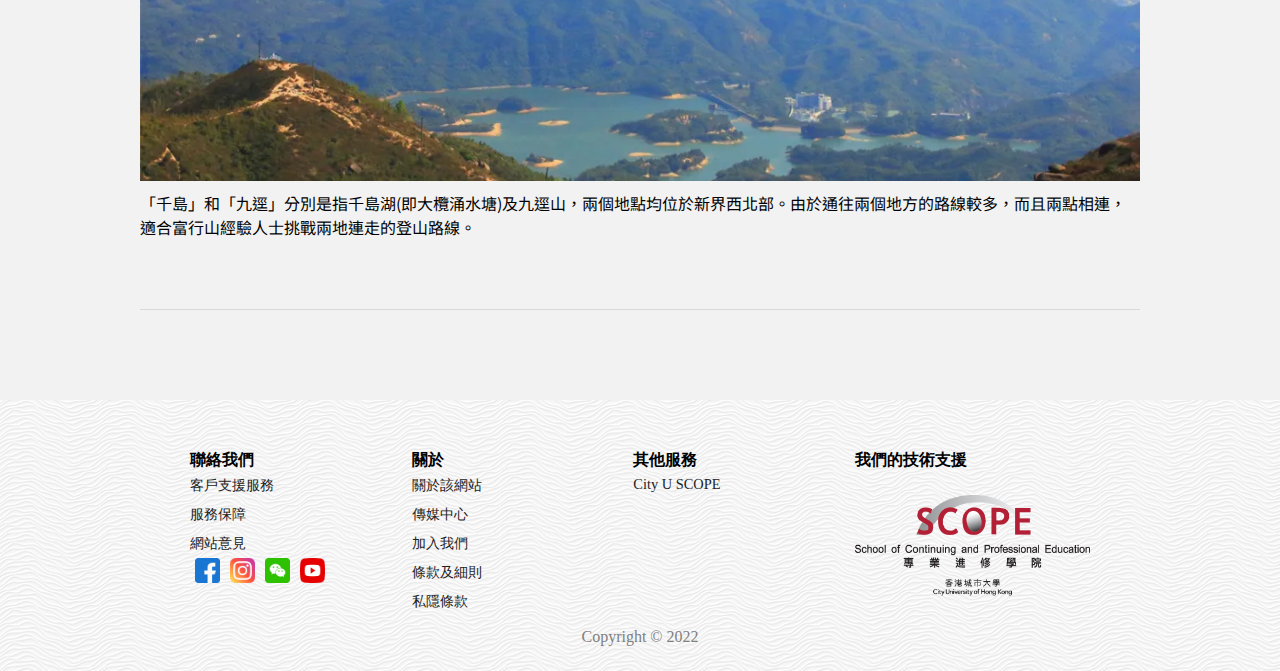
<file: pages/nt.html>
<!DOCTYPE html>
<html lang="en">
<head>
  <meta charset="UTF-8">
  <meta http-equiv="X-UA-Compatible" content="IE=edge">
  <meta name="viewport" content="width=device-width, initial-scale=1.0">
  <!-- from google fonts -->
  <link rel="preconnect" href="https://fonts.googleapis.com">
  <link rel="preconnect" href="https://fonts.gstatic.com" crossorigin>
  <link href="https://fonts.googleapis.com/css2?family=Noto+Sans+TC&display=swap" rel="stylesheet">
  <!-- public stylesheet -->
  <link rel="stylesheet" href="../styles/public.css">
  <!-- introduction stylesheet -->
  <link rel="stylesheet" href="../styles/introduction.css">
  <!-- favicon 網站圖標 -->
  <link rel="shortcut icon" href="../images/favicon.ico" />  
  <title>新界景點簡介</title>
</head>
<body>
  <!-- header -->
  <header class="header"></header>

  <!-- nav -->
  <nav class="nav"></nav>

  <!-- container -->
  <div class="app">
    <div class="introduction">
      <div class="introduction_box">
        <a href="./castlepeaks_hinterland.html">
          <img src="../images/nt/nt_castlepeaks_hinterland.jpg" alt="" class="route_image">
        </a>
        <div class="route_desc">青山腹地是指位於新界西北面被劃作為操炮區的貧瘠丘陵地帶，因長年經過炮火及自然風化的折騰，形成各種罕有的沖溝地形，其中較著名有「青松紅壑」、「月牙谷」、「大石墜谷」及「靈虛谷」，被合稱為「杯靈四谷」。
      </div>
      </div>

      <div class="introduction_box">
        <a href="javascript:;">
          <img src="../images/nt/nt_castlepeaks_yuentaushan.jpg" alt="" class="route_image">
        </a>        
        <div class="route_desc">杯靈雙渡是四大挑戰難度的考牌路線之一，指由青山(杯渡山)至圓頭山(靈渡山)的行山路線，全程約15公里，途中須穿梭於青山腹地的丘陵地帶，體力和技術要求極高。</div>
      </div>
      
      <div class="introduction_box">
        <a href="javascript:;">
          <img src="../images/nt/nt_thousandandninetrail.jpg" alt="" class="route_image">
        </a>        
        <div class="route_desc">「千島」和「九逕」分別是指千島湖(即大欖涌水塘)及九逕山，兩個地點均位於新界西北部。由於通往兩個地方的路線較多，而且兩點相連，適合富行山經驗人士挑戰兩地連走的登山路線。</div>
      </div>
    </div>
  </div>

 
  <!-- footer -->
  <footer class="footer"></footer>
  
  <!-- import jquery -->
  <script src="../lib/jquery-3.6.0.min.js"></script>
  <script src="../scripts/header.js"></script>
  <script src="../scripts/nav.js"></script>
  <script src="../scripts/footer.js"></script>
</body>
</html>
</file>
<file: styles/public.css>
*{
  margin: 0;
  padding: 0;
}
:root {
  --themeColor: #0968AD;
  --focusColor: skyblue;
}
li{
  list-style: none;
}
a{
  text-decoration: none;
}
html{
  font-size: 16px;
}
body{
  width: 100%;
  position: relative;
  display: flex;
  flex-direction: column;
  align-items: center;
  background-color: #f2f2f2;
}

/* header */
.header{
  width: 100%;
  display: flex;
  flex-direction: column;
  align-items: center;
  background-color: white;
  background: url('../images/pattern_publuc.jpg') center;
}
/* header_container */
.header_container{
  width: 1000px;
  position: relative;
}
.leftBox{
  height: 100%;
  display: flex;
  flex-direction: column;
  justify-content: flex-end;
}
.header_title{
  top: 0;
  left: 0;
  position: absolute;
  height: 140px;
  width: 350px;
  background-color: white;
  background: url('../images/header_title.png') no-repeat center;
}
/* info_head */
.info_head{
  height: 40px;
  box-sizing: border-box;
  display: flex;
  justify-content: flex-end;
}
.contact{
  display: flex;
  align-items: center;
}
.contact a{
  height: 25px;
  width: 25px;
}
.fb{
  background: url(../images/icons/icon_facebook.png) center no-repeat;
}
.ins{
  background: url(../images/icons/icon_instagram.png) center no-repeat;
}
.wechat{
  background: url(../images/icons/icon_wechat.png) center no-repeat;
}
.youtube{
  background: url(../images/icons/icon_youtube.png) center no-repeat;
}
.fb,
.ins,
.wechat,
.youtube,
.userIcon{
  margin:0 5px;
  background-size: 25px 25px;
}
.userBox{
  border-left: 1px solid #222;
  font-size: 0.9rem;
}
.userIcon{
  display: inline-block;
  width: 25px;
  height: 25px;
  background: url(../images/icons/icon_login.png) center no-repeat;
  background-size: 25px 25px;
  vertical-align: bottom;
}
.helloUser{
  color: var(--themeColor);
  font-size: 1.2rem;
}
.logOut{
  color: #222;
}
.logOut:hover{
  text-decoration: underline;
  color: var(--themeColor);
}
/* info_body */
.info_body{
  height: 160px;
  display: flex;
  justify-content: space-between;
  align-items: flex-end;
}
.inputBox{
  position: relative;
  display: flex;
  width: 350px;
  height: 32px;
}
.input{
  box-sizing: border-box;
  width: 100%;
  height: 100%;
  font-size: 0.9rem;
  outline: none;
  border: 2px solid var(--themeColor);
  border-radius: 5px;
}
.button{
  width: 100%;
  height: 100%;
  background-color: var(--themeColor);
  color: white;
  cursor: pointer;
  border: 2px solid var(--themeColor);
  border-radius: 5px;
}
.inputBox .input{
  padding-left: 35px;
}
.inputBox .button{
  width: 60px;
  margin-right: 2px;
}
.button:focus,
.input:focus{
  box-shadow: 0 0 0 0.15rem var(--focusColor);
  border-radius: 5px;
}
.magnifying{
  position: absolute;
  top: 6px;
  left: 60px;
  width: 18px;
  height: 18px;
  background: url(../images/icons/icon_magnifying.png) no-repeat center;
  background-size: 100% 100%;
  cursor: pointer;
}
.hot{
  display: flex;
  font-size: 0.9rem;
  color: #444;
}
.hot a,
.hot span{
  margin-right: 5px;
}
.fontsBox{
  text-align: right;
  font-size: 16px;
}
.large,
.medium{
  padding: 2px 5px;
  border-radius: 5px;
  background-color: white;
  cursor: pointer;
}
.medium{
  font-size: 16px;
}
.large{
  font-size: 20px;
}


/* navbar */
.nav{
  width: 100%;
  border-bottom: 4px solid var(--themeColor);
  display: flex;
  justify-content: center;
  background: linear-gradient(0.25turn, teal, #ebf8e1, var(--themeColor));
}
.nav_fixed{
  position: fixed;
  z-index: 999;
  top: 0;
  left: 0;
}
.nav_container{
  position: relative;
  width: 1000px;
  height: 40px;
  display: flex;
  justify-content: flex-end;
  color: white;
}
.nav_container .home{
  position: absolute;
  left: 0;
  box-sizing: border-box;
}
.nav_item{
  position: relative;
  box-sizing: border-box;
  padding:4px 30px;
  height: 100%;
  color: #555;
  line-height: 40px;
  font-size: 1rem;
  font-weight: bold;
  transition: all 500ms;
}
.nav_item>a{
  display: block;
  width: 100%;
  height: 100%;
}
.nav_item:hover{
  background-color: var(--themeColor);
  color: white;
}

@keyframes slideDown{
  from{
    height: 0;
  }
  to{
    height: 150px;
    z-index: 99;
  }
}
.nav_item:hover .slideDown{
  animation: slideDown 500ms 500ms forwards ;
}
.slideDown{
  display: flex;
  flex-direction: column;
  position: absolute;
  top: 40px;
  left: -100%;
  width: 200%;
  height: 0;
  background-color: var(--themeColor);
  border-radius: 5px;
  overflow: hidden;

}
.slideDown_item{
  padding: 5px 10px;
  font-size: 0.875rem;
  color: white;
  border-bottom:  1px solid rgba(0, 0, 0, .2);
}
.slideDown_item:hover{
  background-color: white;
  color: #222;
  transition: all 500ms;
  font-size: 1rem;
}

/* app */
.app{
  width: 100%;
  position: relative;
  display: flex;
  flex-direction: column;
  align-items: center;
}

/* footer */
.footer{
  width: 100%;
  margin-top: 50px;
  display: flex;
  justify-content: center;
  background: url('../images/pattern_publuc.jpg');
}
.footer_container{
  position: relative;
  width: 1000px;
  padding: 50px;
  box-sizing: border-box;
}
.footer_container ul{
  display: flex;
}
.footer_container li{
  flex: 1;
  display: flex;
  flex-direction: column;
  font-weight: bold;
}
.footer_container ul li>a{
  width: 100px;
  margin: 5px 0;
  font-size: 0.9rem;
  color: #222;
  font-weight: normal;
}
.footer_container a:hover{
  color: var(--themeColor);
  text-decoration: underline;
}
.footer_container .contact{
  justify-content: flex-start;
}
.scopeIcon{
  width: 235px;
  height: 150px;
  background-color: #222;
  background: url('../images/logo_scope.png') center no-repeat;
  background-size: 235px auto ;
}
.copyRight{
  position: absolute;
  bottom: 25px;
  left: 50%;
  transform: translateX(-50%);
  color: gray;
}
</file>
<file: styles/about.css>
.about_container{
  position: relative;
  width: 100%;
  height: 60vh;
}
.about_banner{
  height: 300px;
  overflow: hidden;
  border-radius:0 0 30% 30%;
}
.about_banner img{
  height: 100%;
}
.about_box{
  position: absolute;
  top: 36%;
  left: 50%;
  transform: translateX(-50%);
  width: 700px;
  height: 300px;
  background-color: white;
  color: #333;
  font-weight: bold;
  box-shadow: 0 15px 15px rgba(0, 0, 0, .3);
}
.aboutBox_head{
  margin: 20px 0;
  font-family: 'Noto Sans TC', sans-serif;
  text-align: center;
  font-size: 1.2rem;
}
.aboutBox_body{
  margin: 0 10px;
  padding: 20px;
  border-top: 1px solid #f2f2f2;
}
.aboutBox_body a:hover{
  color: var(--themeColor);
  text-decoration: underline;
}
</file>
<file: styles/introduction.css>
/* introduction page */
.introduction{
  width: 1000px;
  display: flex;
  flex-direction: column;
  align-items: center;
  padding-top: 40px;
  margin: 40px 0;
  border-bottom:  1px solid rgba(0, 0, 0, .1);
  border-top:  1px solid rgba(0, 0, 0, .1);
  font-family: 'Noto Sans TC', sans-serif;
}
.introduction_box{
  margin-bottom: 50px;
}
.introduction_box img{
  width: 1000px;
  height: 400px;
}
.route_desc{
  width: 1000px;
  padding:5px 0 20px 0;
}
</file>
<file: styles/home.css>
/* home page container */
.home_container{
  width: 1000px;
  display: flex;
  flex-direction: column;
  align-items: center;
}
.patterns{
  position: absolute;
  top: 0;
  left: 0;
  width: 100%;
  height: 500px;
  background: url('../images/patterns_home.jpg') repeat;
  box-shadow: 0 5px 15px rgba(0, 0, 0, .2);
}
/* swiper */
.swiper-container {
  width: 100%;
  background-color: #222;
  z-index: 9;
  border-radius: 0 0 5px 5px;
}
.swiper {
  width: 100%;
  height: 100%;
}

.swiper-slide {
  height: 400px;
  text-align: center;
  font-size: 18px;
  background: #fff;

  /* Center slide text vertically */
  display: -webkit-box;
  display: -ms-flexbox;
  display: -webkit-flex;
  display: flex;
  -webkit-box-pack: center;
  -ms-flex-pack: center;
  -webkit-justify-content: center;
  justify-content: center;
  -webkit-box-align: center;
  -ms-flex-align: center;
  -webkit-align-items: center;
  align-items: center;
}

.swiper-slide img {
  display: block;
  width: 100%;
  height: 100%;
  object-fit: cover;
}
.swiper {
  width: 100%;
  margin-left: auto;
  margin-right: auto;
}

.swiper-slide {
  position: relative;
  background-size: cover;
  background-position: center;
}

.mySwiper {
  height: 100px;
  box-sizing: border-box;
  padding: 10px;
}

.mySwiper .swiper-slide {
  width: 25%;
  height: 100%;
  opacity: 0.4;
}

.mySwiper .swiper-slide-thumb-active {
  opacity: 1;
}

.swiper-slide img {
  display: block;
  width: 100%;
  height: 100%;
  object-fit: cover;
}
.swiperItem_desc{
  position: absolute;
  top: 70px;
  right: 30px;
  color: #fff;
}

.swiper-slide .title {
  font-size: 41px;
  font-weight: bold;
}

.swiper-slide .subtitle {
  font-size: 21px;
}

.swiper-slide .text {
  font-size: 14px;
  max-width: 400px;
  line-height: 1.3;
}


/* slogan */
.slogan{
  padding: 20px 0;
  text-align: center;
  font-size: 2rem;
  color: #222;
  font-family: 'Great Vibes', cursive;
}

/* travel_video */
.promo_video{
  width: 100%;
  margin-top: 20px;
  padding: 50px;
  display: flex;
  justify-content: center;
  align-items: center;
  border-top: 1px solid rgba(0, 0, 0, .1);
  border-bottom: 1px solid rgba(0, 0, 0, .1);
}
.video_container{
  width: 600px;
  height: 335px;
  background-color: aquamarine;
}

/* area */
.area{
  width: 100%;
  display: flex;
  justify-content: space-between;
}
.area_item{
  position: relative;
  width: 210px;
  height: 400px;
  overflow: hidden;
}
@keyframes expand{
  from{
    transform: scale(1);
    box-shadow: none;
  }
  to{
    transform: scale(1.1);
    box-shadow: 0 15px 15px rgba(0, 0, 0, .5);
  }
}
.area_item img{
  width: 100%;
  height: 100%;
}
.area_item:nth-of-type(1){
  border-radius: 50px 0 0 0 ;
}
.area_item:nth-of-type(4){
  border-radius: 0 0 50px 0;
}
.area_item:hover{
  animation: expand 300ms ease;
  animation-fill-mode: forwards;
}
@media screen and (max-width: 768px){
  .app{
    width: 700px;
  }
  .swiper{
    height: 300px;
  }
  .area{
    flex-wrap: wrap;
  }
  .area_item{
    flex: 30%;
    padding: 50px;
  }
}
</file>
<file: styles/login.css>
.login_container{
  overflow: hidden;
  display: flex;
  width: 1000px;
  height: 500px;
  align-items: center;
}
.form{
  margin-left: 100px;
  height: 300px;
  display: flex;
  flex-direction: column;
  justify-content: space-around;
  align-items: center;
  opacity: 1;
}
@keyframes goLeft{
  from{
    margin-left: 100px;
    opacity: 1;
  }
  to{
    margin-left: -400px;
    opacity: 0;
  }
}
.form_success{
  animation: goLeft 1000ms forwards ease-in;
}
.password,
.username{
  position: relative;
  width: 300px;
  height: 42px;
  margin-bottom: 40px;
}
.password .input,
.username .input{
  padding-left: 10px;
  font-size: 1rem;
}
.showPwd{
  content: '顯示';
  position: absolute;
  width: 42px;
  height: 42px;
  top: 1.28rem;
  right: 0.5rem;
  cursor: pointer;
  line-height: 42px;
  color: gray;
}
.submit{
  width: 300px;
  height: 50px;
}
.submit .button{
  font-size: 1rem;
}
.tips{
  position: relative;
  width: 100%;
  height: 100%;
}
.textTips,
.successTips,
.pwdTips{
  position: absolute;
  top: 50%;
  left: 50%;
  transform: translate(-50%,-50%);
  opacity: 0;
}
.tips img{
  width: 450px;
  height: 300px;
}
@keyframes fadeIn {
  from{
    opacity: 0;
  }
  to{
    opacity: 1;
  }
}
@keyframes fadeInForSuccess {
  0% {
    opacity: 0;
  }
  50% {
    opacity: 1;
  }
  100% {
    opacity: 0;
  }
}
.showTips{
  animation: fadeIn 900ms forwards;
}
.showSuccessTips{
  animation: fadeInForSuccess 2s forwards;
}
.successTips{
  opacity: 1;
  font-size: 48px;
  color: #222;
}
</file>
<file: styles/index.css>
*{
  margin: 0;
  padding: 0;
}
.animate_box{
  width: 100vw;
  height: 100vh;
  position: relative;
  background-color: #DFDFDD;

}
.runningBear{
  position: absolute;
  width: 100%;
  height: 430px;
  bottom: 0;
  background-color: #DFDFDD;
}
.goHome{
  position: absolute;
  top: 50%;
  left: 50%;
  transform: translate(-50%, -50%);
  z-index: 9;
  width: 200px;
  height: 50px;
  background-color: antiquewhite;
} 
.goHome .button{
  font-size: 2rem;
}
.bg1{
  position: absolute;
  bottom: 0;
  width: 100%;
  height: 430px;
  background: url('../images/entry/bg1.png') no-repeat;
  animation: backrun 35s linear infinite;
}
.bg2{
  position: absolute;
  bottom: 0;
  width: 100%;
  height: 330px;
  background: url('../images/entry/bg2.png') no-repeat;
  animation: backrun 25s linear infinite;
}
.bear{
  position: absolute;
  bottom: 100px;
  width: 200px;
  height: 100px;
  background: url('../images/entry/bear.png') no-repeat;
  animation: run 1s steps(8) infinite, runpos 3s linear forwards;    
}

@keyframes run {
  0% {
    background-position: 0 0;
  }
  100% {
    /* 熊跑完psd圖的距離*/
    background-position: -1600px 0;
  }
}

@keyframes runpos {
  0% {
    left: 0;
  }
  100% {   
    /* 跑到頁面正中間 */
    left: 50%;
    transform: translatex(-50%);
  }
}
@keyframes backrun {
  0% {
    background-position: 0 0;
  }
  100% {
    background-position: 100% 0;
  }
}
</file>
